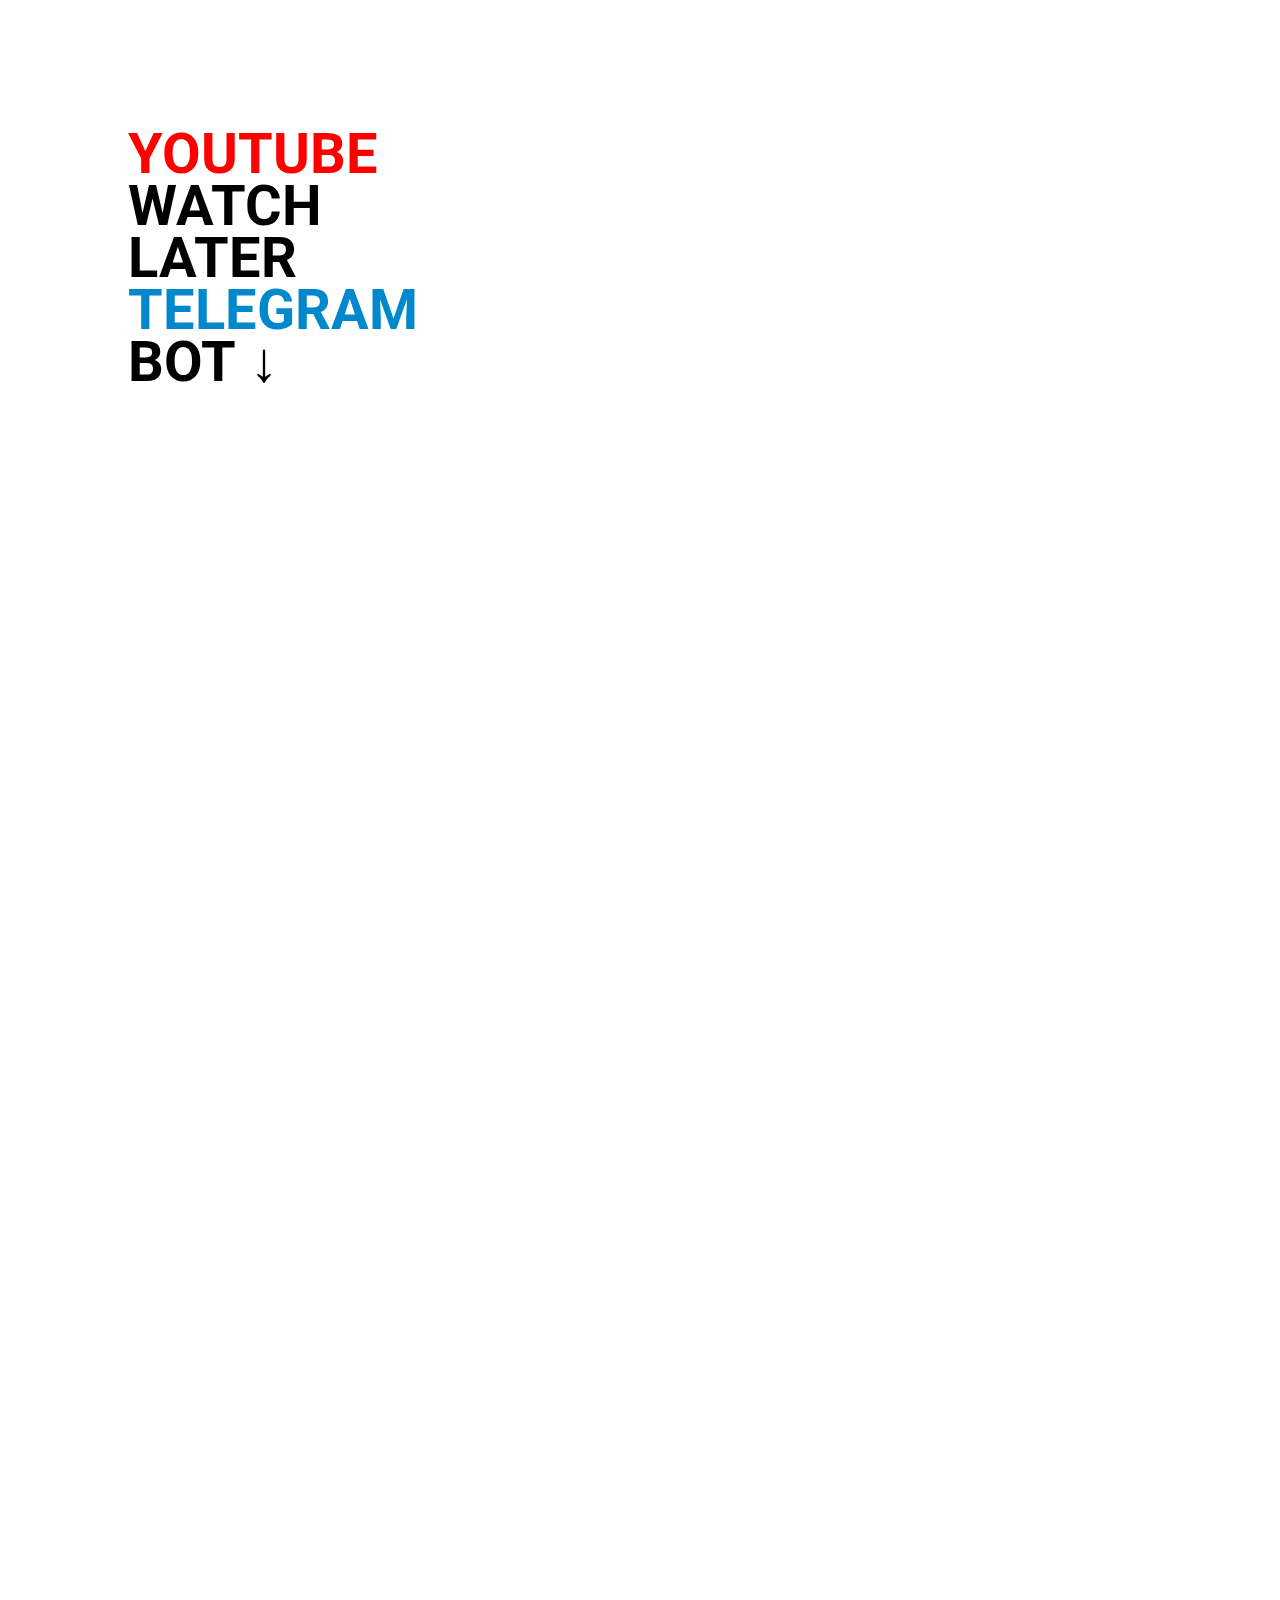
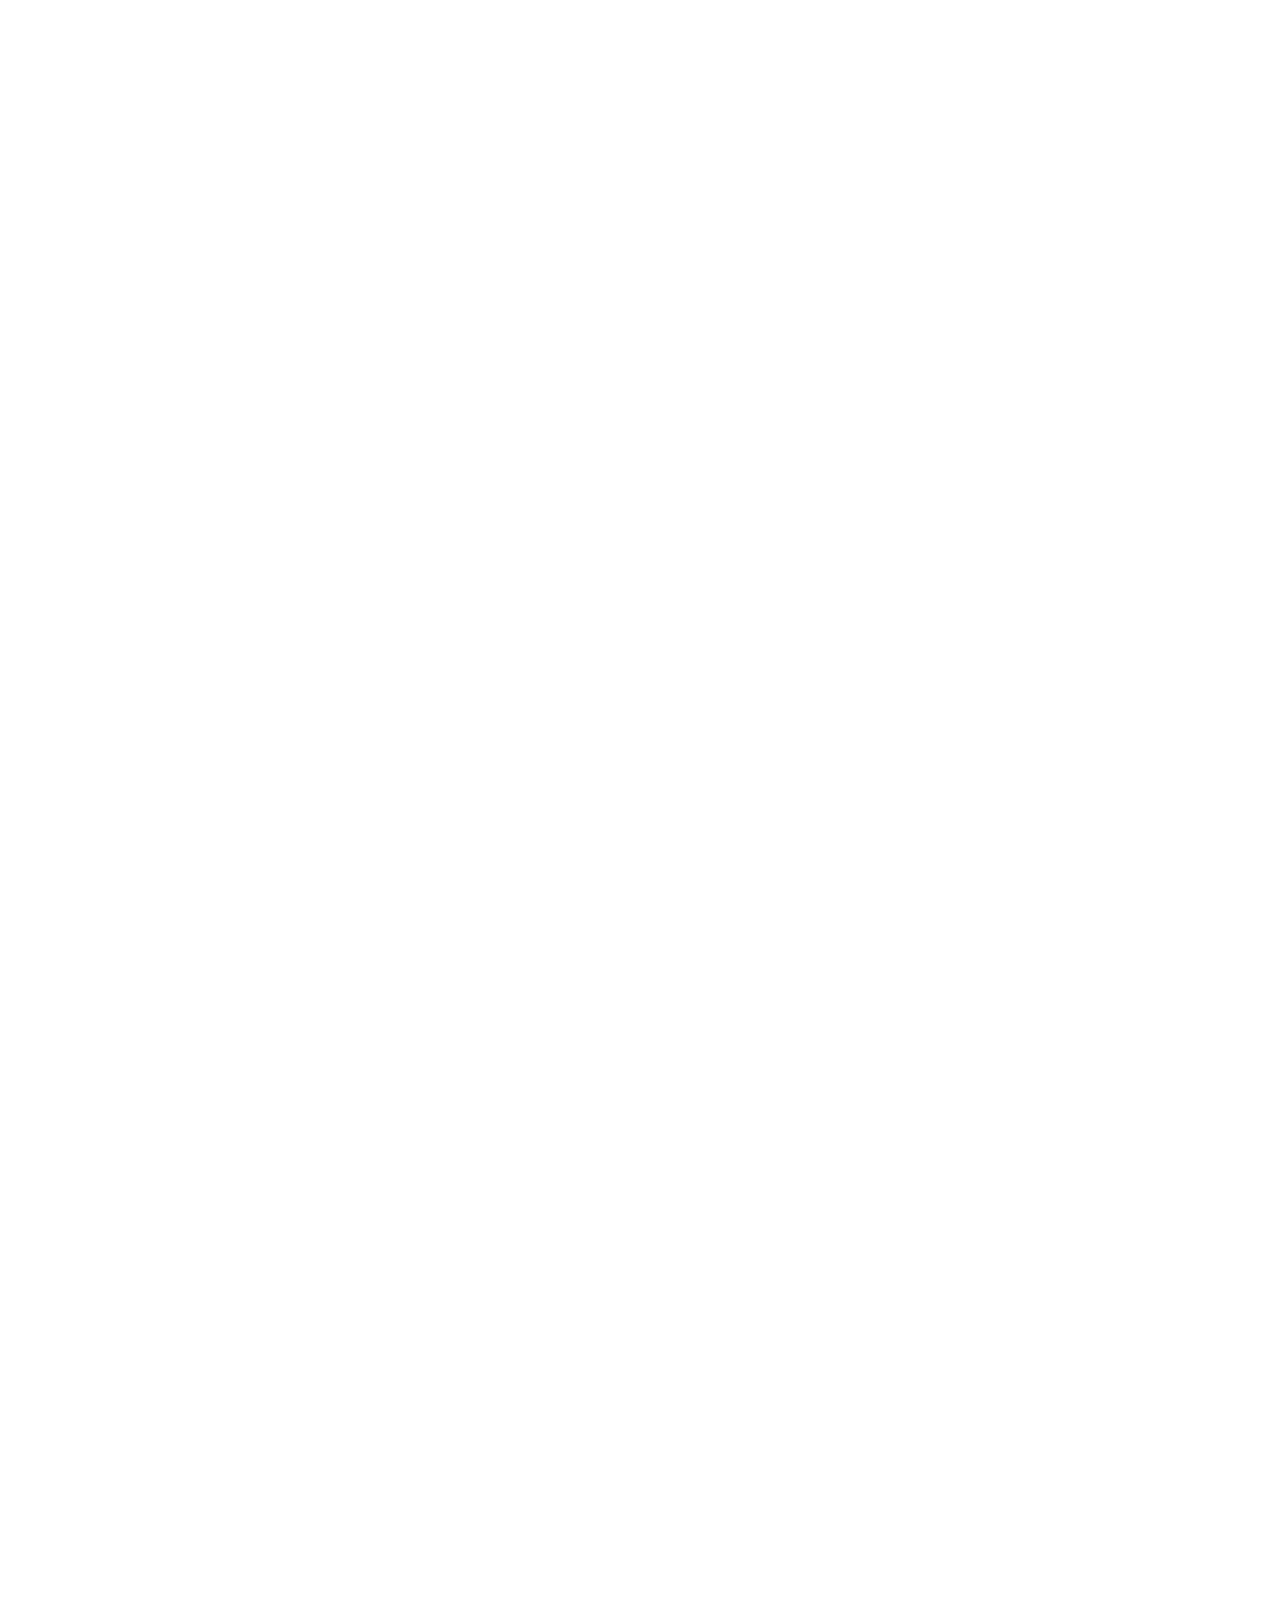
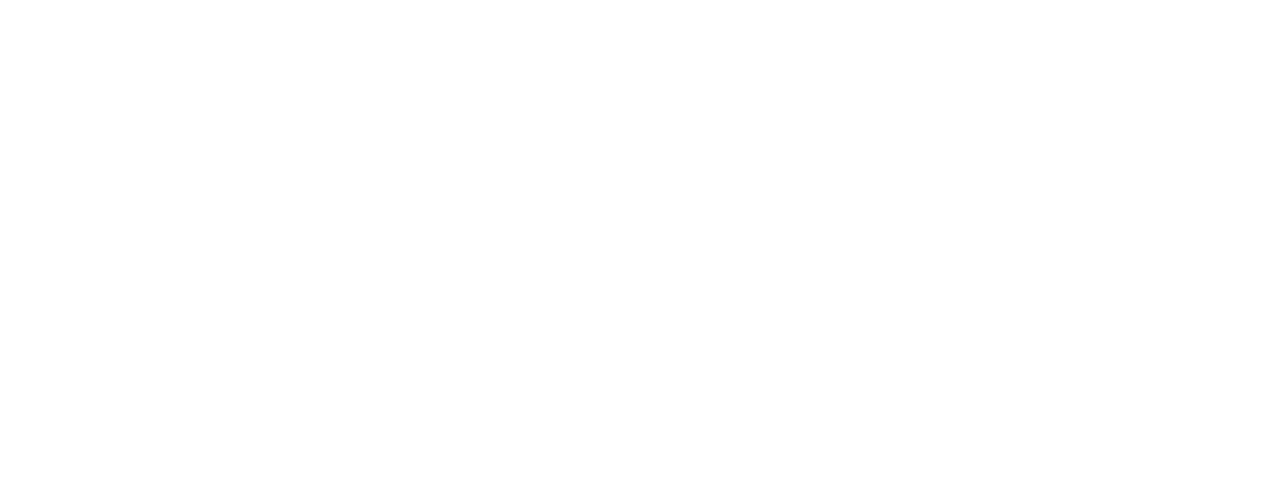
<file: src/main/resources/static/index.html>
<!DOCTYPE html>
<html lang="en">
  <head>
    <meta charset="utf-8" />
    <meta
      name="viewport"
      content="width=device-width, initial-scale=1.0, maximum-scale=1.0, user-scalable=0"
    />
    <meta
      name="google-site-verification"
      content="wE05rwcy7BawXLXqoz2tKoyCOnROJP09afrj6c8dlBQ"
    />
    <title>YWLTB</title>
    <link
      href="https://fonts.googleapis.com/css2?family=Montserrat:ital,wght@0,100;0,200;0,300;0,400;0,500;0,600;0,700;0,800;0,900;1,100;1,200;1,300;1,400;1,500;1,600;1,700;1,800;1,900&family=Roboto:ital,wght@0,100;0,300;0,400;0,500;0,700;0,900;1,100;1,300;1,400;1,500;1,700;1,900&display=swap"
      rel="stylesheet"
    />
    <link rel="stylesheet" href="css/style.css" />
  </head>

  <body class="homepage">
    <section class="jumbo">
      <h2>
        <span class="line color-youtube">YouTube</span>
        <span class="line">Watch</span>
        <span class="line">Later</span>
        <span class="color-telegram">Telegram</span>
        <span class="line">Bot&nbsp;<span class="blink">↓</span></span>
      </h2>
    </section>
    <section>
      <h2>
        <span class="line">What <del>is</del>was it?</span>
      </h2>
      <p>
        <span class="color-youtube">Y</span>WL<span class="color-telegram"
          >T</span
        >B <del>is</del>was a Telegram bot.
      </p>
      <p>
        It can be found in Telegram at
        <a class="color-telegram" href="https://t.me/YouTubeWatchLaterBot"
          >@YouTubeWatchLaterBot</a
        >.
      </p>
      <p>
        It <del>does</del>did one simple thing: adding incoming YouTube videos
        into your "Watch Later" playlist.
      </p>
      <p>
        September 9th, 2020 Google
        <a
          class="color-youtube"
          href="https://developers.google.com/youtube/v3/revision_history#september-9,-2020"
          >deprecated</a
        >
        some essential APIs used by this bot. More specifically, Google removed
        the ability to add items into user's "Watch Later" playlist via API:
      </p>
      <blockquote>
        The <code>channel</code> resource's
        <code>contentDetails.relatedPlaylists.watchLater</code> and
        <code>contentDetails.relatedPlaylists.watchHistory</code> properties
        were both announced as deprecated on
        <a
          class="color-telegram"
          href="https://developers.google.com/youtube/v3/revision_history#august-11,-2016"
          >11 August 2016</a
        >.
        <span class="color-youtube"
          >The <code>playlistItems.insert</code> method's and
          <code>playlistItems.delete</code> method's support for these playlists
          are also now fully deprecated, and the two properties have been
          removed from the documentation.</span
        >
      </blockquote>
      <p>
        So, <span class="color-youtube">Y</span>WL<span class="color-telegram"
          >T</span
        >B doesn't work anymore.
      </p>
    </section>
    <section>
      <h2>
        <span class="line">How <del>does</del>did it work?</span>
      </h2>
      <ol>
        <li>
          You give a consent to the bot to access and manage your YouTube
          account.
          <a class="color-youtube" href="privacy.html">Privacy Policy</a>
          applies.
        </li>
        <li>You send YouTube links to the bot.</li>
        <li>The bot adds them to the end of your "Watch Later" playlist.</li>
      </ol>
    </section>
    <section>
      <h2>
        <span class="line"
          >Manage <span class="color-youtube">my</span> YouTube?</span
        >
      </h2>
      <p>
        Yes. You need to give this bot access to manage your YouTube account.
        Without that, it cannot modify your "Watch Later" playlist.
        <a class="color-youtube" href="privacy.html">Privacy Policy</a>
        applies.
      </p>
      <p>But don't worry!</p>
      <p>
        <strong>First</strong>, you don't need to provide this bot your username
        and password. It uses
        <a class="color-youtube" href="https://en.wikipedia.org/wiki/OAuth"
          >OAuth</a
        >
        to access your YouTube account. OAuth uses short-lived tokens with a
        limited scope to access data via API. It means that your credentials are
        not exposed to the bot and the access is limited only to the YouTube
        API. The bot cannot access other resources like your Gmail or Google
        Calendar.
      </p>
      <p>
        <strong>Second</strong>, you are in full control of this access. You can
        revoke it at any moment in your
        <a class="color-youtube" href="https://myaccount.google.com/permissions"
          >Google Account settings</a
        >.
      </p>
      <p>
        <strong>Third</strong>, this bot is an Open Source Software. You can
        review the codebase, hosted on
        <a class="color-youtube" href="https://gitlab.com/madhead/YWLTB"
          >GitLab</a
        >
        and
        <a class="color-youtube" href="https://github.com/madhead/YWLTB"
          >GitHub</a
        >, for any potential threats, and decide to trust it or not. You can
        even deploy your private instance of this bot and use it. The
        instructions can be found in the README of the aforementioned
        repositories.
      </p>
    </section>
  </body>
</html>
</file>
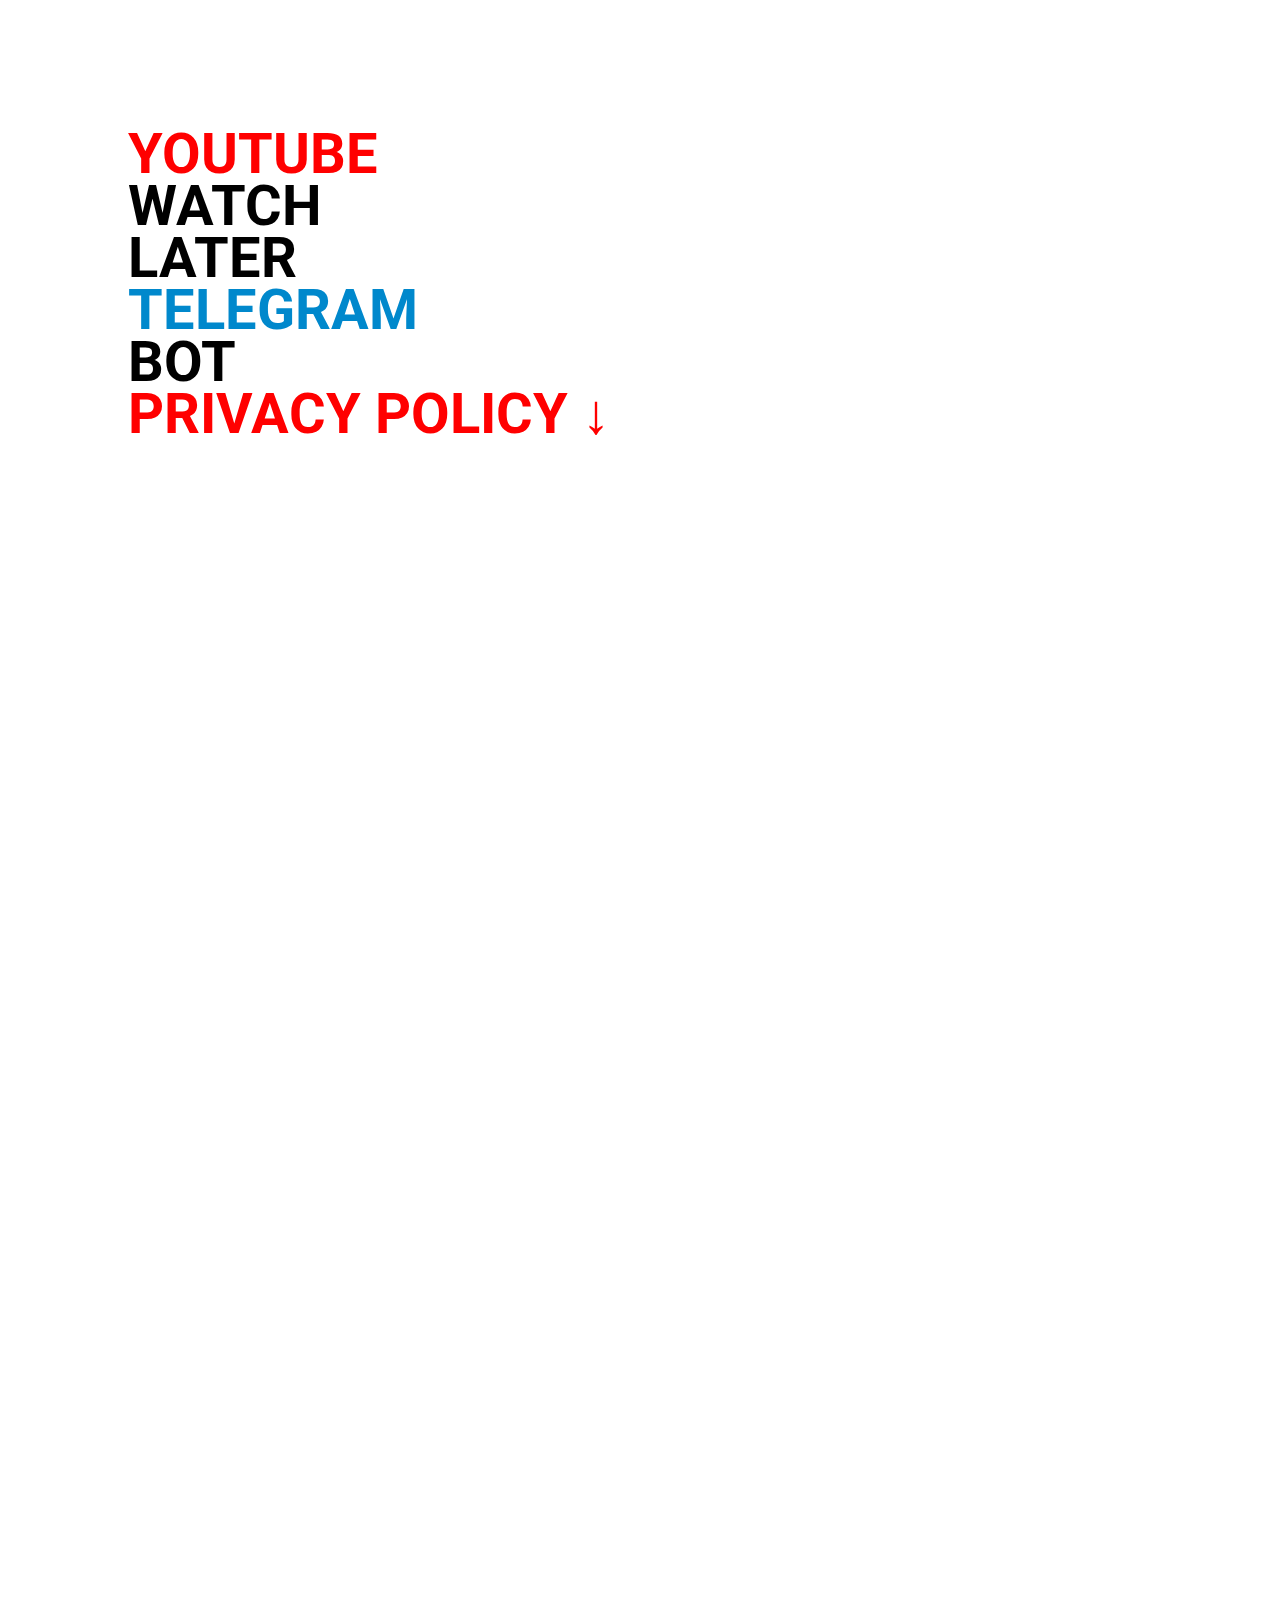
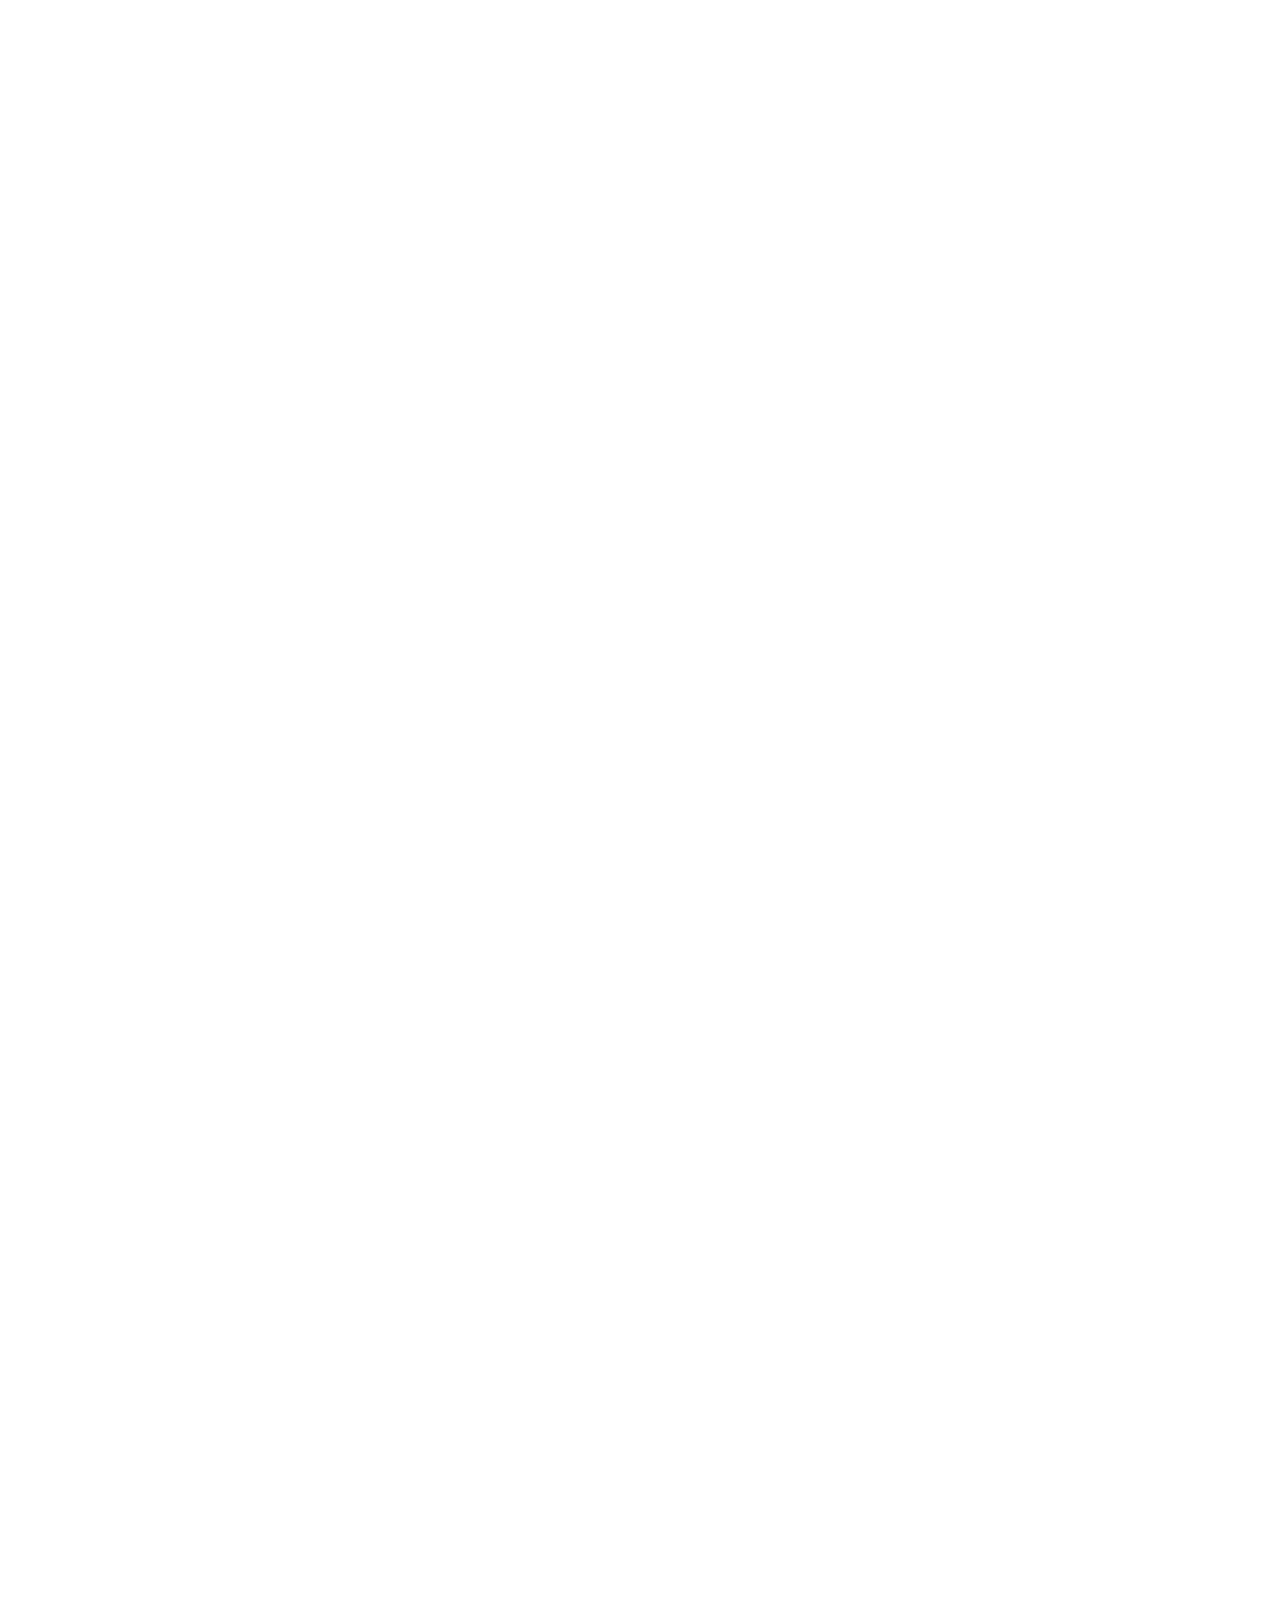
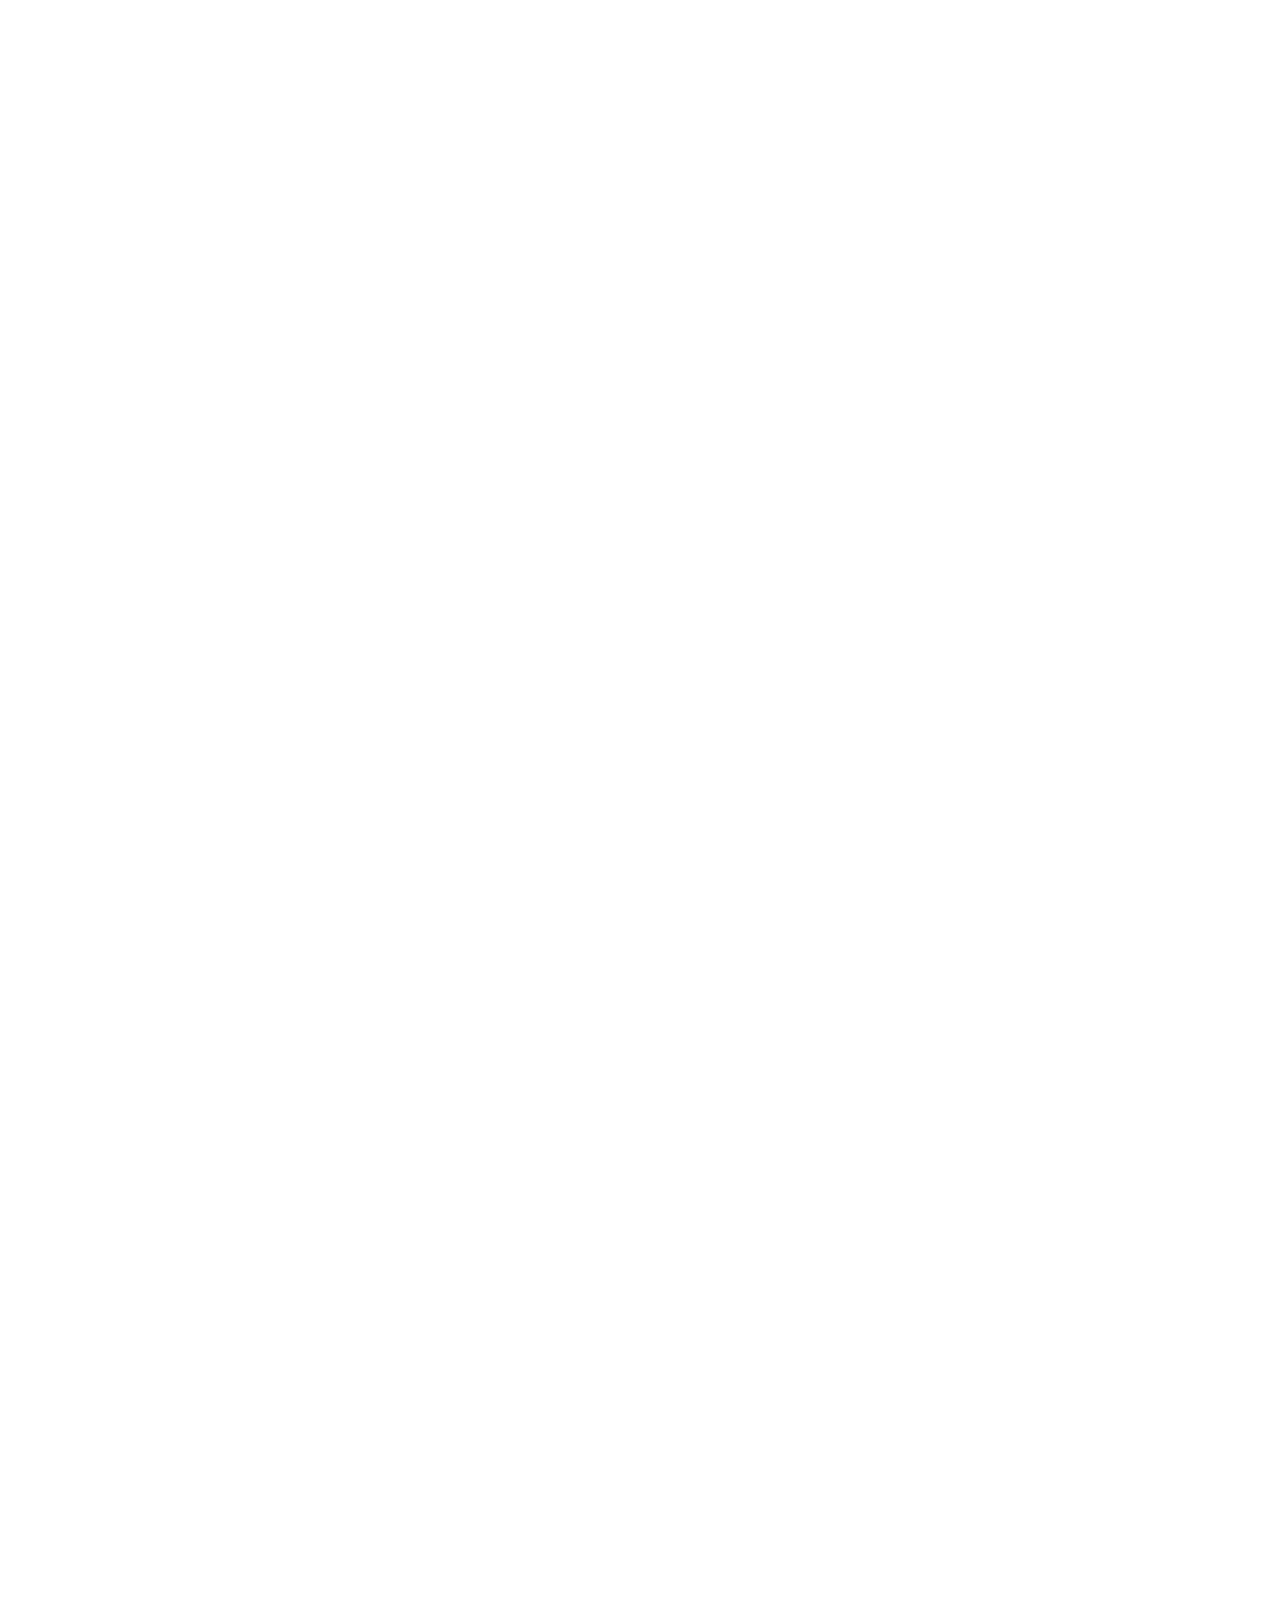
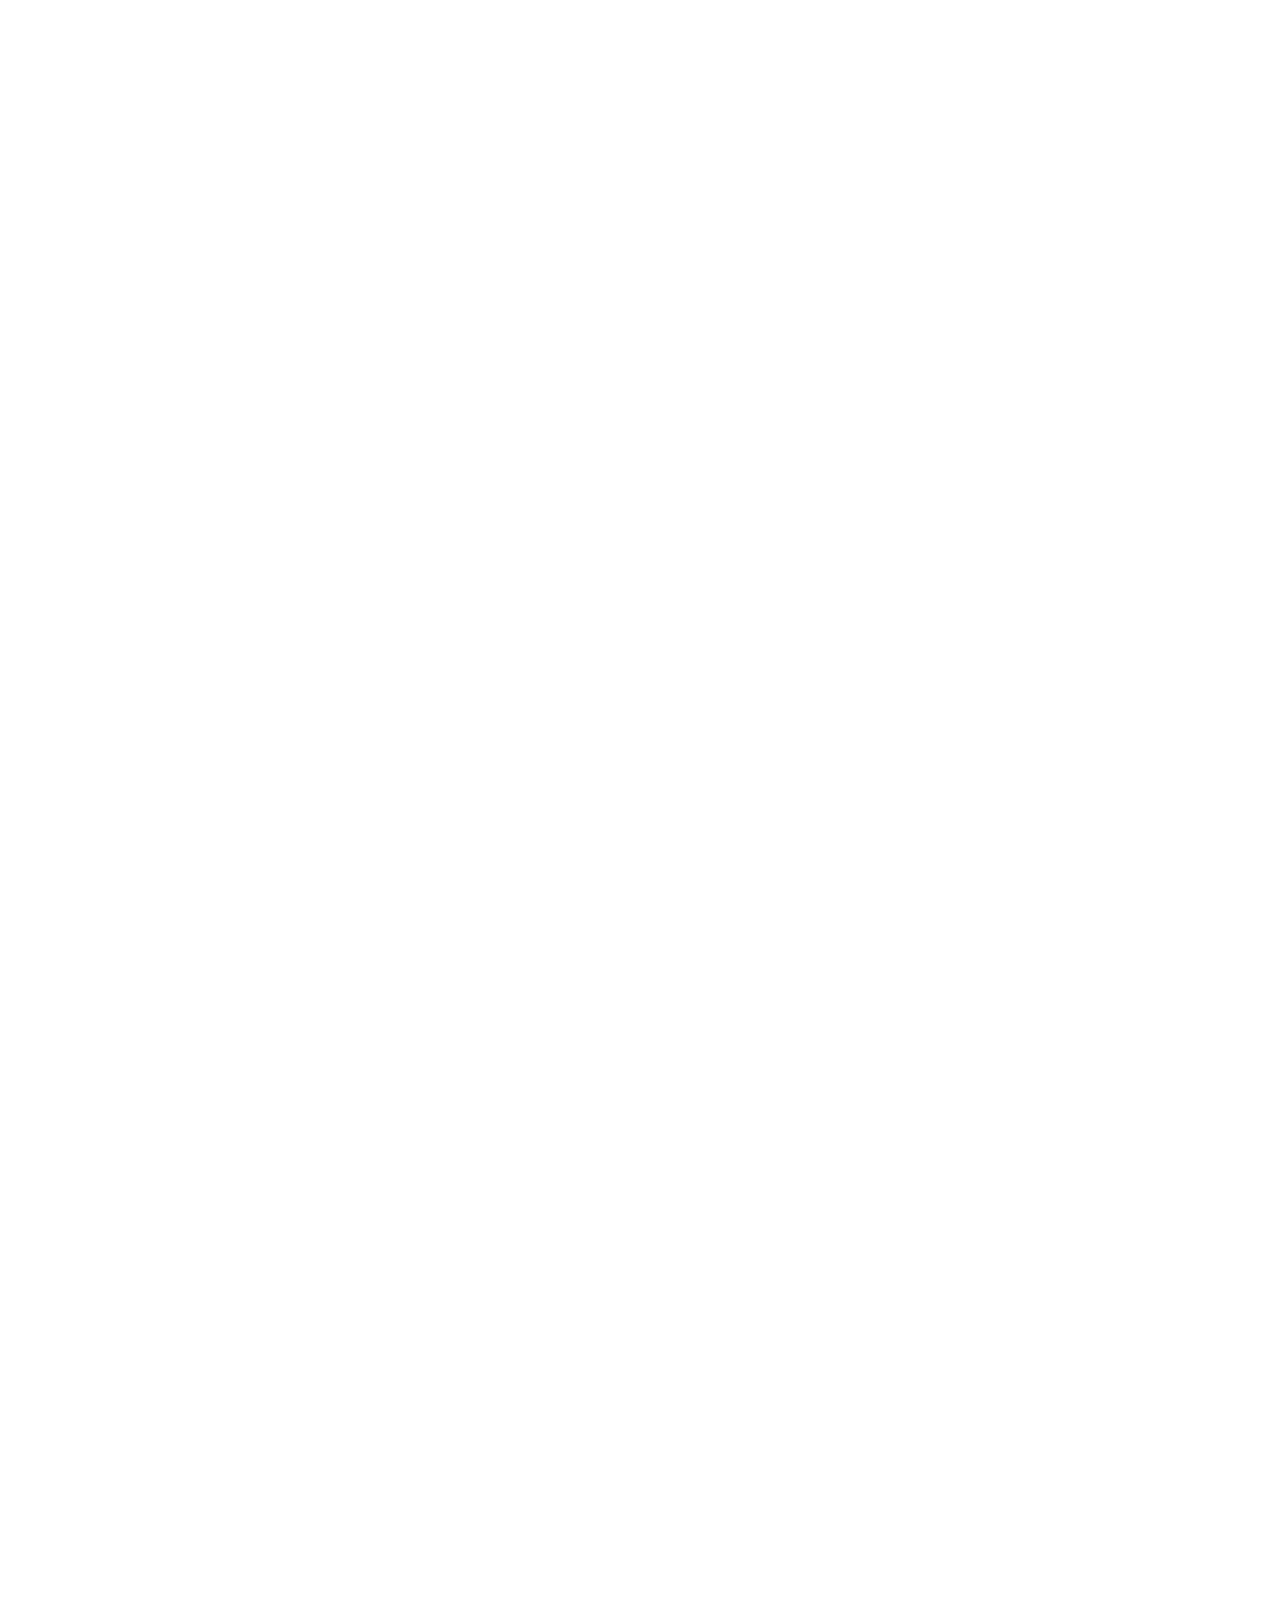
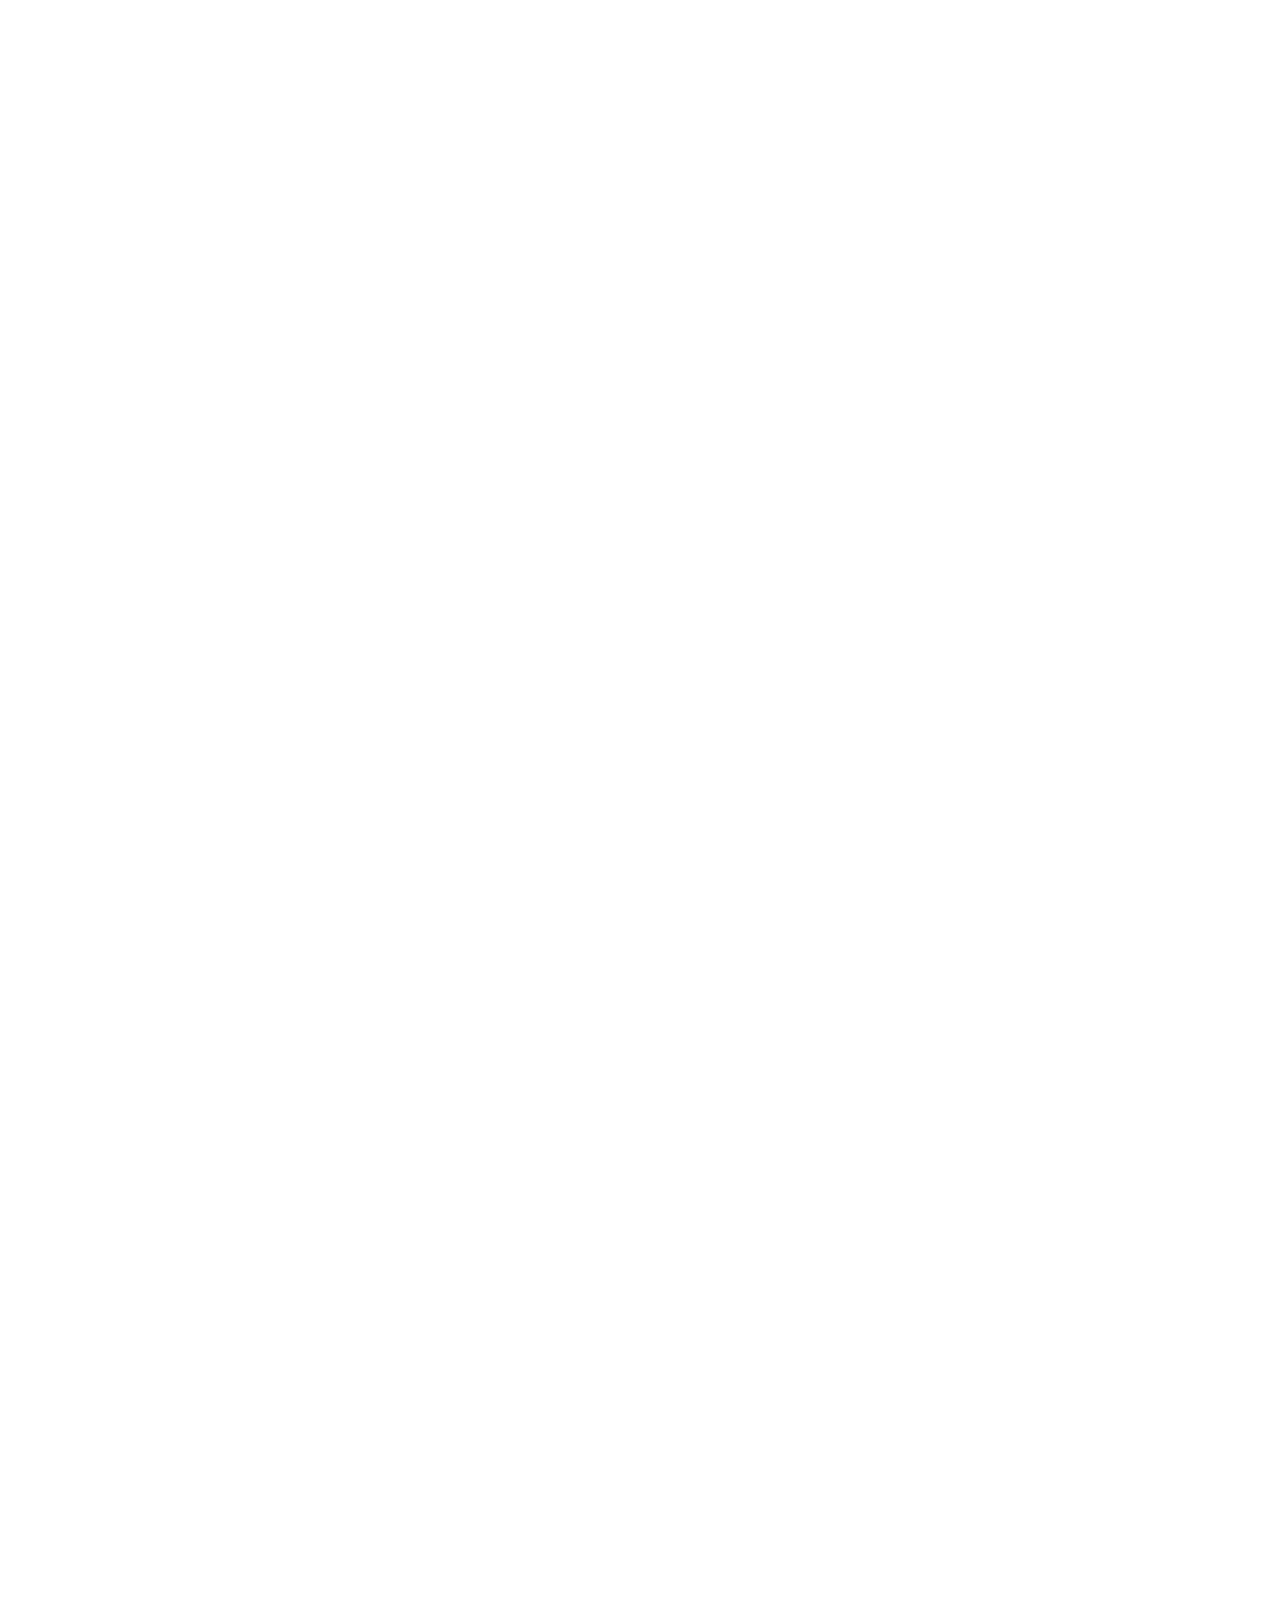
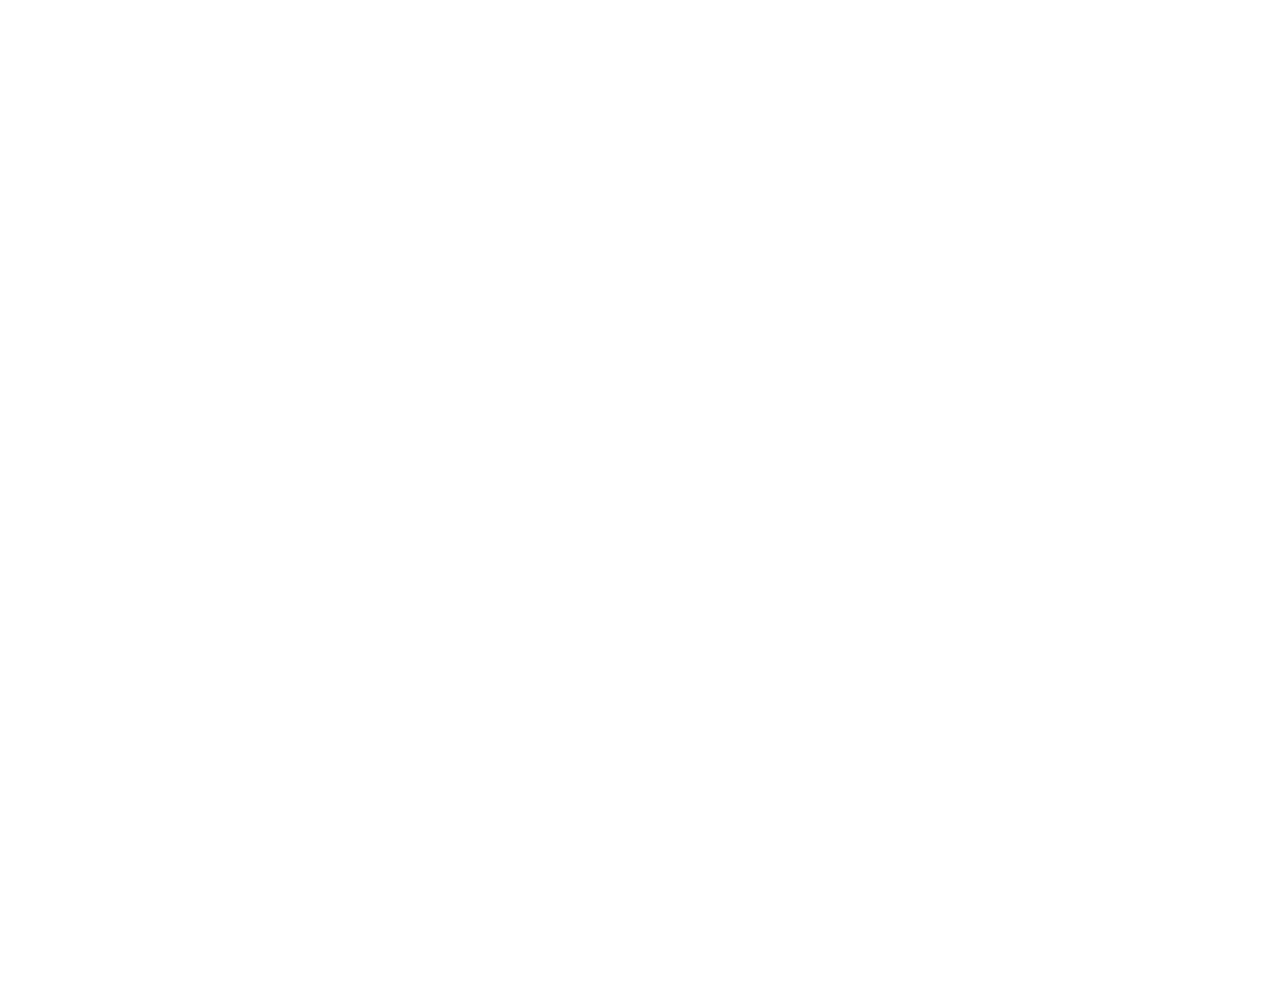
<file: src/main/resources/static/privacy.html>
<!DOCTYPE html>
<html lang="en">
  <head>
    <meta charset="utf-8" />
    <meta
      name="viewport"
      content="width=device-width, initial-scale=1.0, maximum-scale=1.0, user-scalable=0"
    />
    <title>YWLTB Privacy Policy</title>
    <link
      href="https://fonts.googleapis.com/css2?family=Montserrat:ital,wght@0,100;0,200;0,300;0,400;0,500;0,600;0,700;0,800;0,900;1,100;1,200;1,300;1,400;1,500;1,600;1,700;1,800;1,900&family=Roboto:ital,wght@0,100;0,300;0,400;0,500;0,700;0,900;1,100;1,300;1,400;1,500;1,700;1,900&display=swap"
      rel="stylesheet"
    />
    <link rel="stylesheet" href="css/style.css" />
  </head>

  <body class="homepage">
    <section class="jumbo">
      <h2>
        <span class="line color-youtube">YouTube</span>
        <span class="line">Watch</span>
        <span class="line">Later</span>
        <span class="color-telegram">Telegram</span>
        <span class="line">Bot</span>
        <span class="line color-youtube"
          >Privacy Policy&nbsp;<span class="blink">↓</span></span
        >
      </h2>
    </section>
    <section>
      <h2>
        <span class="line">General information</span>
      </h2>
      <p>
        I, the developer of this app, built the "YouTube Watch Later Telegram
        Bot" app as an Open Source Software app. This app is provided at no cost
        and is intended for use as is. The source of the app can be found on
        <a class="color-youtube" href="https://gitlab.com/madhead/YWLTB"
          >GitLab</a
        >
        and/or
        <a class="color-youtube" href="https://github.com/madhead/YWLTB"
          >GitHub</a
        >. This policy applies only to the original "YouTube Watch Later
        Telegram Bot" app hosted on this domain (<a
          class="color-youtube"
          href="https://ywltb.herokuapp.com"
          >https://ywltb.herokuapp.com</a
        >) and using the
        <a class="color-telegram" href="https://t.me/YouTubeWatchLaterBot"
          >@YouTubeWatchLaterBot</a
        >
        Telegram ID and not to any derived (forked, copied, etc) works, apps,
        deployments, etc.
      </p>
      <p>
        This page is used to inform visitors regarding my policies with the
        collection, use, and disclosure of personal information if anyone
        decided to use my app.
      </p>
      <p>
        If you choose to use my app, then you agree to the collection and use of
        information in relation to this policy. The personal information that I
        collect is used for providing and improving the app. I will not use or
        share your information with anyone except as described in this privacy
        policy.
      </p>
    </section>
    <section>
      <h2>
        <span class="line">Information Collection and Use</span>
      </h2>
      <p>
        The app does not collect or store any personal information, including
        names, emails or addresses. The information the app collects and stores
        is your Telegram user ID and YouTube API access and refresh tokens.
      </p>
      <p>
        Telegram user ID is used to associate you Telegram account and messages
        you send to the app via Telegram with your YouTube account.
      </p>
      <p>
        YouTube API tokens are used to add videos to your "Watch later"
        playlist.
      </p>
      <p>
        Both Telegram user ID and YouTube API tokens are stored after you
        configure the app by linking your Telegram account with your YouTube
        account by providing this app access to manage your YouTube content.
      </p>
      <p>
        You can revoke the access to your YouTube content at any time by
        removing the app from the list of the apps with access to your account
        in your
        <a class="color-youtube" href="https://myaccount.google.com/permissions"
          >Google Account settings</a
        >.
      </p>
      <p>
        The app does not use any known third party services that may collect
        information used to identify you.
      </p>
    </section>
    <section>
      <h2>
        <span class="line">Log Data</span>
      </h2>
      <p>
        I want to inform you that whenever you use this app, some data is logged
        by a web server hosting the app. This data may include information such
        as your device Internet Protocol (“IP”) address, device name, operating
        system version, the configuration of the app when utilizing my app, the
        time and date of your use of the app, and other statistics.
      </p>
    </section>
    <section>
      <h2>
        <span class="line">Cookies</span>
      </h2>
      <p>
        Cookies are files with a small amount of data that are commonly used as
        anonymous unique identifiers. These are sent to your browser from the
        websites that you visit and are stored on your device's internal memory.
      </p>
      <p>
        This app does not use these “cookies” explicitly.
      </p>
    </section>
    <section>
      <h2>
        <span class="line">Service Providers</span>
      </h2>
      <p>
        This app is deployed on
        <a class="color-youtube" href="https://www.heroku.com">Heroku</a>
        platform. Heroku's privacy policy can be found here:
        <a
          class="color-youtube"
          href="https://www.salesforce.com/company/privacy"
          >https://www.salesforce.com/company/privacy</a
        >.
      </p>
    </section>
    <section>
      <h2>
        <span class="line">Security</span>
      </h2>
      <p>
        I value your trust in providing me your personal information, thus I am
        striving to use commercially acceptable means of protecting it. But
        remember that no method of transmission over the internet, or method of
        electronic storage is 100% secure and reliable, and I cannot guarantee
        its absolute security.
      </p>
    </section>
    <section>
      <h2>
        <span class="line">Children’s Privacy</span>
      </h2>
      <p>
        This app do not address anyone under the age of 13. I do not knowingly
        collect personally identifiable information from children under 13. In
        the case I discover that a child under 13 has provided me with personal
        information, I immediately delete this from the server. If you are a
        parent or guardian and you are aware that your child has provided me
        with personal information, please contact me so that I will be able to
        do necessary actions.
      </p>
    </section>
    <section>
      <h2>
        <span class="line">Changes to This Privacy Policy</span>
      </h2>
      <p>
        I may update this Privacy Policy from time to time. Thus, you are
        advised to review this page periodically for any changes. I will notify
        you of any changes by posting the new Privacy Policy on this page.
      </p>
      <p>This policy is effective as of 2020-05-13.</p>
    </section>
    <section>
      <h2>
        <span class="line">Contact me</span>
      </h2>
      <p>
        If you have any questions or suggestions about my Privacy Policy, do not
        hesitate to contact me at
        <a class="color-youtube" href="mailto:siarhei.krukau@gmail.com"
          >siarhei.krukau@gmail.com</a
        >
      </p>
    </section>
  </body>
</html>
</file>
<file: src/main/resources/static/css/style.css>
* {
  box-sizing: border-box;
}

html,
body {
  height: 100vh;
  overflow: hidden;
  margin: 0;
  padding: 0;
  font-family: sans-serif;
}

body {
  overflow: scroll;
  height: 100vh;
  scroll-snap-type: mandatory;
  scroll-snap-points-y: repeat(100vh);
  scroll-snap-type: y mandatory;
}

section {
  min-height: 100vh;
  scroll-snap-align: start;
  position: relative;
  padding: 128px 128px 128px;
}

h2 {
  font-size: 56px;
  line-height: 52px;
  text-transform: uppercase;
  margin-top: 0;
  font-family: 'Roboto', sans-serif;
}

h2 span.line {
  display: block;
}

section p,
section ol > li,
section blockquote {
  font-size: 28px;
  font-family: 'Montserrat', sans-serif;
  font-weight: 300;
  margin: 10px 0;
}

section blockquote {
  font-style: italic;
  font-size: 26px;
  margin: 0 5%;
}

@media only screen and (max-width: 768px) {
  h2 {
    font-size: 35px;
    line-height: 32px;
  }
  section {
    padding: 128px 32px 128px;
  }
  section p,
  section ol > li {
    font-size: 17px;
  }
}

a {
  text-decoration: none;
  color: inherit;
}

.color-youtube {
  color: #ff0000;
}

.color-telegram {
  color: #0088cc;
}

.blink {
  animation: blink 2s ease-in-out infinite;
}
@keyframes blink {
  0% {
    opacity: 0;
  }
  50% {
    opacity: 1;
  }
  100% {
    opacity: 0;
  }
}
</file>
